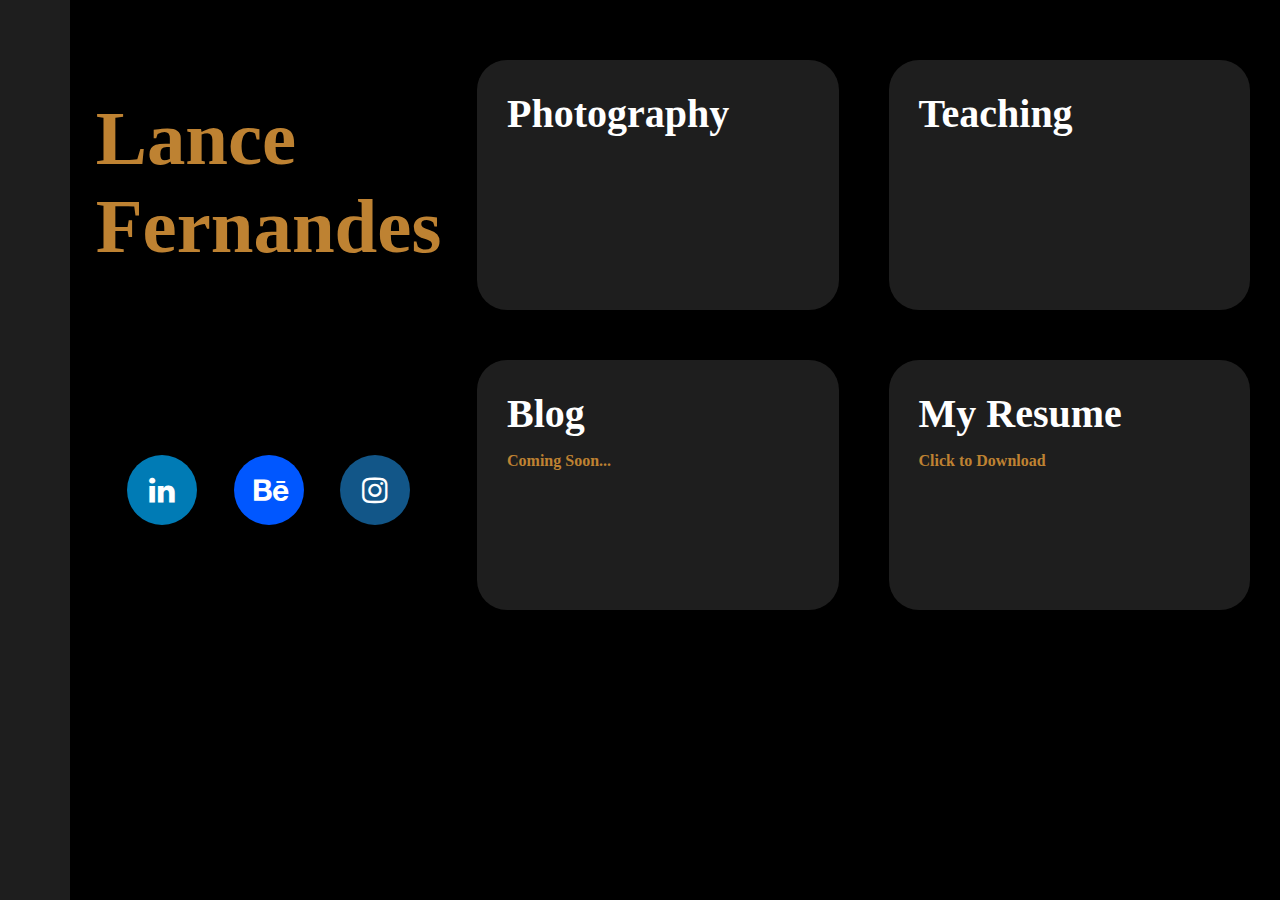
<file: html/index.html>
<!DOCTYPE html>
<html>
  <head>
    <meta name="viewport" content="width=device-width, initial-scale=1">
    <link rel="stylesheet" href="https://cdnjs.cloudflare.com/ajax/libs/font-awesome/4.7.0/css/font-awesome.min.css">
    <link rel="stylesheet" href="../css/home.css">
    <title>Lance Fernandes</title>
  </head>
  <body>

    <div class="sidebar">
    </div>  

    <div class="container">
      <div class="text-section">
        <div class="portfolio-name">
          <h1>Lance</h1>
          <h1>Fernandes</h1>
        </div>
        <div class="social-media-buttons">
          <a href="#" class="fa fa-linkedin"></a>
          <a href="#" class="fa fa-behance"></a>
          <a href="#" class="fa fa-instagram"></a>
          <!-- <a href="#" class="fa fa-facebook"></a>
          <a href="#" class="fa fa-twitter"></a>
          <a href="#" class="fa fa-google"></a>
          <a href="#" class="fa fa-youtube"></a>
          <a href="#" class="fa fa-pinterest"></a>
          <a href="#" class="fa fa-snapchat-ghost"></a>
          <a href="#" class="fa fa-android"></a>
          <a href="#" class="fa fa-dribbble"></a>
          <a href="#" class="fa fa-vimeo"></a>
          <a href="#" class="fa fa-tumblr"></a>
          <a href="#" class="fa fa-vine"></a>
          <a href="#" class="fa fa-foursquare"></a>
          <a href="#" class="fa fa-stumbleupon"></a>
          <a href="#" class="fa fa-flickr"></a>
          <a href="#" class="fa fa-yahoo"></a>
          <a href="#" class="fa fa-reddit"></a>
          <a href="#" class="fa fa-rss"></a> -->   
        </div>
      </div>

      <div class="card-grid">
        <a href="photography.html">
          <div class="card">
            <p>Photography</p>
          </div>
        </a>
        <div class="card">
          <p>Teaching</p>
        </div>
        <div class="card">
          <div class="card-details">
            <p>Blog</p>
            Coming Soon...
          </div>
        </div>
        <div class="card">
          <div class="card-details">
            <p>My Resume</p>
            Click to Download
          </div>
        </div>           
      </div>
    </div>
  </body>
</html>
</file>
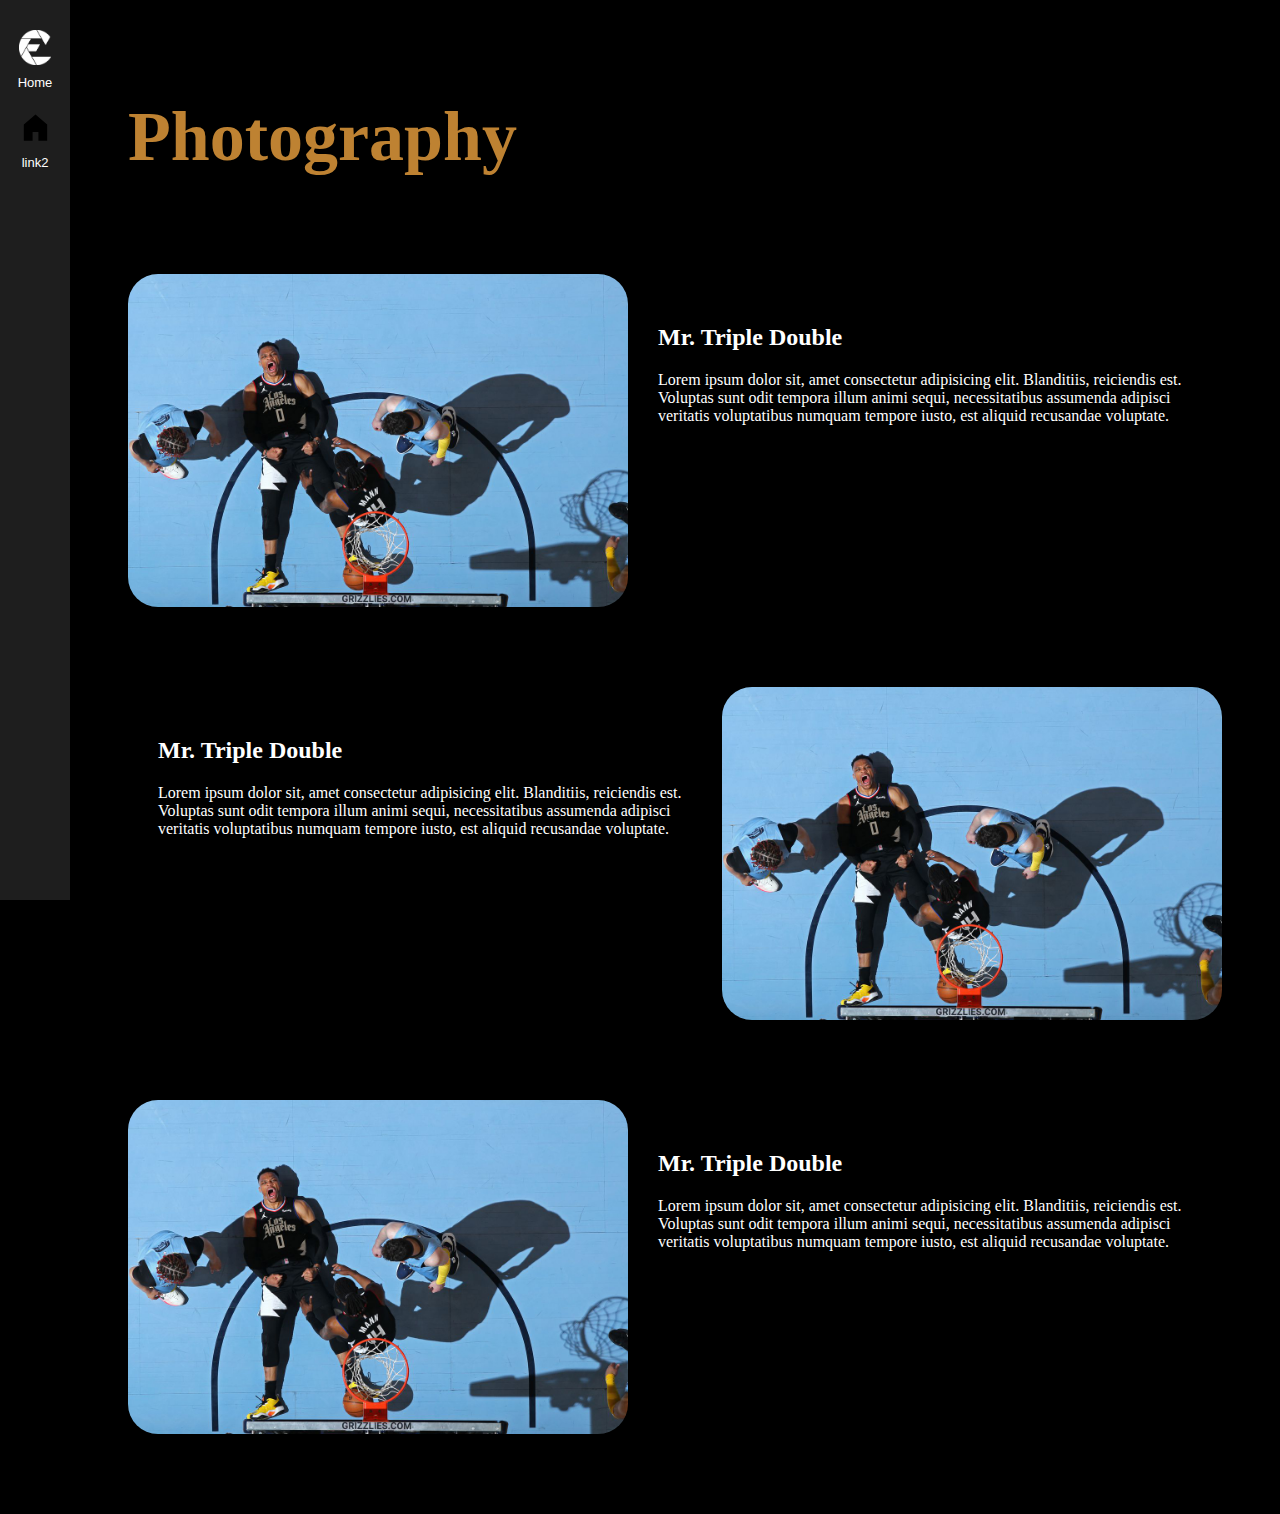
<file: html/photography.html>
<!DOCTYPE html>
<html>
  <head>
    <link rel="stylesheet" href="../css/photography.css">
    <title>Eden Fernandes - Photography</title>
  </head>
  <body>
    <div class="sidebar">
      <a class="sidebar-link" href="http://127.0.0.1:5500/html/home.html">
        <img class="sidebar-images" src="../icons/ELensFinal(white).png" alt="">
        Home
      </a>

      <a class="sidebar-link" href="#">
        <img class="sidebar-images" src="../icons/home.svg" alt="">
        link2
      </a>
    </div> 

    <h1>Photography</h1>
    
    <div class="flex-panel">
      <img class="flex-panel-img" src="../1249917106.0.jpg" alt="">
      <div class="flex-panel-text">
        <h2>Mr. Triple Double</h2>
        <p>Lorem ipsum dolor sit, amet consectetur adipisicing elit. Blanditiis, reiciendis est. Voluptas sunt odit tempora illum animi sequi, necessitatibus assumenda adipisci veritatis voluptatibus numquam tempore iusto, est aliquid recusandae voluptate.</p>
      </div> 
    </div>
    <div class="flex-panel">
      <div class="flex-panel-text">
        <h2>Mr. Triple Double</h2>
        <p>Lorem ipsum dolor sit, amet consectetur adipisicing elit. Blanditiis, reiciendis est. Voluptas sunt odit tempora illum animi sequi, necessitatibus assumenda adipisci veritatis voluptatibus numquam tempore iusto, est aliquid recusandae voluptate.</p>
      </div> 
      <img class="flex-panel-img" src="../1249917106.0.jpg" alt="">
    </div>
    <div class="flex-panel">
      <img class="flex-panel-img" src="../1249917106.0.jpg" alt="">
      <div class="flex-panel-text">
        <h2>Mr. Triple Double</h2>
        <p>Lorem ipsum dolor sit, amet consectetur adipisicing elit. Blanditiis, reiciendis est. Voluptas sunt odit tempora illum animi sequi, necessitatibus assumenda adipisci veritatis voluptatibus numquam tempore iusto, est aliquid recusandae voluptate.</p>
      </div> 
    </div>
  </body>
</html>
</file>
<file: css/home.css>
body{
  margin: 0;
  padding-top: 30px;
  padding-left: 90px;
  background-color: black;
  color: white;
}

h1{
  margin: 0;
  font-size: 6vw;
}

a{
  text-decoration: none;
  font-size: 20px;
}

.sidebar{
  position: fixed;
  top: 0;
  bottom: 0;
  left: 0;
  width: 70px;
  background-color: rgb(30, 30, 30);
  padding-top: 20px;
  z-index: 1;
}

.container{
  display: grid;
  grid-template-columns: 30% 70%;
  height: 100%;
}

.text-section{
  display: grid;
  grid-template-rows: 1fr 1fr;
  user-select: none;
}

.portfolio-name{
  color: rgb(190, 130, 50);
  margin: auto;
}

.social-media-buttons{
  display: flex;
  justify-content: space-evenly;
  align-items: center;
}

.card-grid{
 display: grid;
 grid-template-columns: 1fr 1fr;
 column-gap: 50px;
 row-gap: 50px;
 margin: 30px;
}

.card {
  color: rgb(190, 130, 50);
  box-sizing: border-box;
  width: 100%;
  height: 250px;
  background-color: rgb(30, 30, 30);
  backdrop-filter: blur(6px);
  border-radius: 30px;
  /* text-align: center; */
  cursor: pointer;
  transition: all 0.5s;
  display: flex;
  /* align-items: center; */
  /* justify-content: center; */
  user-select: none;
  font-weight: bolder;
  padding: 30px;
}

@media(min-width:601px) and (max-width:1000px){
  .card-grid{
    grid-template-columns: 1fr;
  }

  .social-media-buttons{
    display: flex;
    flex-direction: column;
    justify-content: space-evenly;
    align-items: center;
  }
}

.card p{
  display: block;
  margin: 0;
  font-size: 40px;
  color: white;
  margin-bottom: 15px;
}

.card:hover{
  color: rgb(190, 130, 50);
  background-color: rgb(60, 60, 60);
  transform: scale(1.03);
}

.card:active {
  transform: scale(0.97);
}

.fa {
  padding: 20px;
  font-size: 30px;
  width: 30px;
  height: 30px;
  text-align: center;
  text-decoration: none;
  margin-top: 5px;
  border-radius: 50%;
  transition: all 0.3s;
}

.fa:hover {
  padding: 25px;
  opacity: 0.7;
}

.fa-linkedin {
  background: #007bb5;
  color: white;
}

.fa-behance {
  background: #0057FF;
  color: white;
}

.fa-instagram {
  background: #125688;
  color: white;
}

/* .fa-facebook {
  background: #3B5998;
  color: white;
}

.fa-twitter {
  background: #55ACEE;
  color: white;
}

.fa-google {
  background: #dd4b39;
  color: white;
}

.fa-youtube {
  background: #bb0000;
  color: white;
}

.fa-pinterest {
  background: #cb2027;
  color: white;
}

.fa-snapchat-ghost {
  background: #fffc00;
  color: white;
  text-shadow: -1px 0 black, 0 1px black, 1px 0 black, 0 -1px black;
}

.fa-skype {
  background: #00aff0;
  color: white;
}

.fa-android {
  background: #a4c639;
  color: white;
}

.fa-dribbble {
  background: #ea4c89;
  color: white;
}

.fa-vimeo {
  background: #45bbff;
  color: white;
}

.fa-tumblr {
  background: #2c4762;
  color: white;
}

.fa-vine {
  background: #00b489;
  color: white;
}

.fa-foursquare {
  background: #45bbff;
  color: white;
}

.fa-stumbleupon {
  background: #eb4924;
  color: white;
}

.fa-flickr {
  background: #f40083;
  color: white;
}

.fa-yahoo {
  background: #430297;
  color: white;
}

.fa-soundcloud {
  background: #ff5500;
  color: white;
}

.fa-reddit {
  background: #ff5700;
  color: white;
}

.fa-rss {
  background: #ff6600;
  color: white;
} */
</file>
<file: css/photography.css>
body{
  padding-left: 70px;
  color: white;
  background-color: black;
}

h1{
  font-size: 70px;
  padding: 50px;
  color: rgb(190, 130, 50);
}

a{
  text-decoration: none;
}

.sidebar{
  position: fixed;
  top: 0;
  bottom: 0;
  left: 0;
  width: 70px;
  background-color: rgb(30, 30, 30);
  padding-top: 20px;
  z-index: 1;
}

.sidebar-link{
  color: white;
  display: flex;
  flex-direction: column;
  justify-content: center;
  align-items: center;
  height: 80px;
  width: 100%;
  font-family: arial;
  font-size: 13px;
}

.sidebar-images{
  margin-bottom: 10px;
  height: 35px;
}

.sidebar-link:hover{
  background-color: black;
  cursor: pointer;
}

.flex-panel{
  display: flex;
  margin: 0px 50px 80px 50px;
}

.flex-panel-img{
  border-radius: 30px;
  width: 50%;
  max-width: 500px;
}

.flex-panel-text{
  margin: 30px;
}

@media(max-width:600px){
  .flex-panel{
    flex-direction: column;
  }

}
</file>
